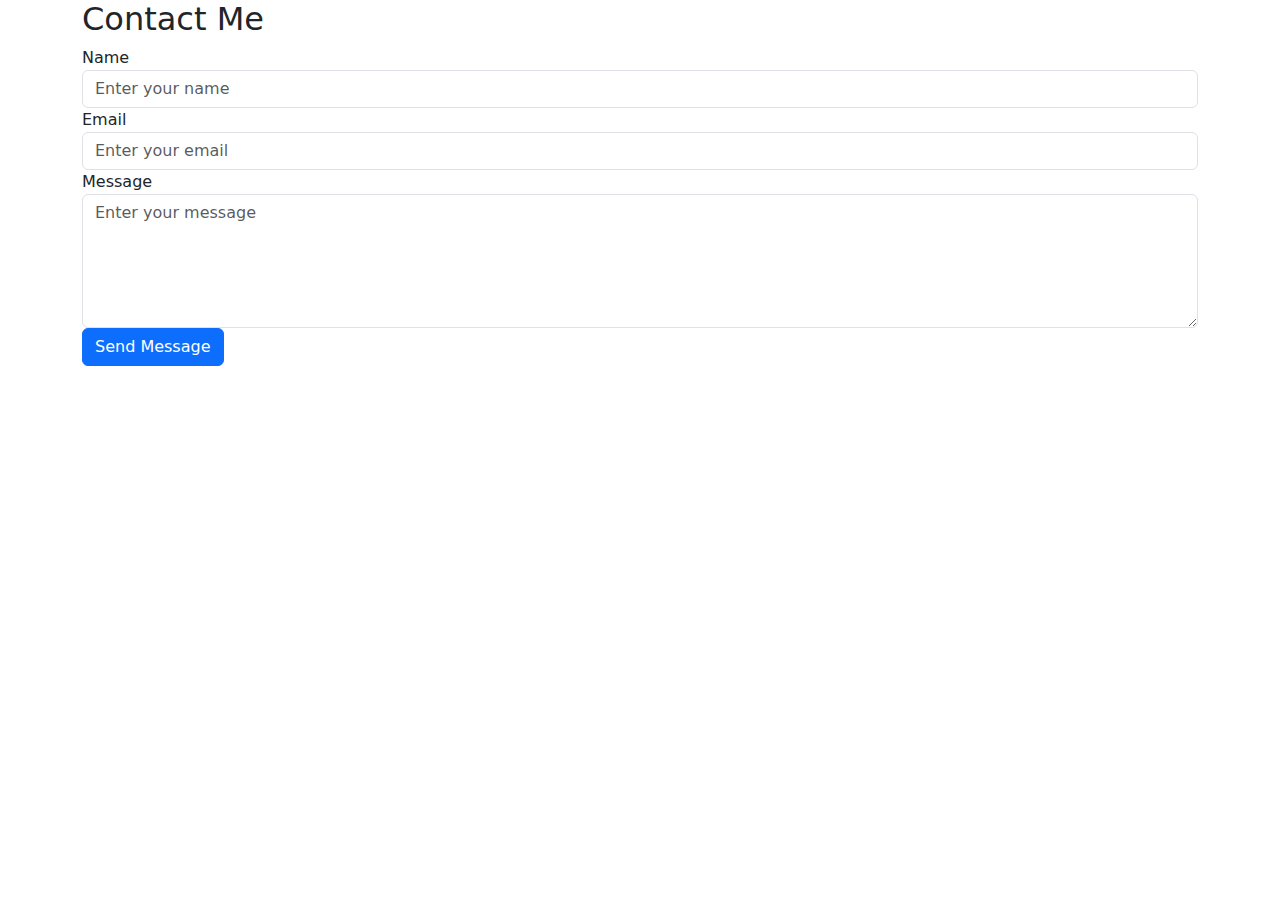
<file: contact.html>
<!DOCTYPE html>
 <html>
    <head>
        <link rel="stylesheet" href="https://cdnjs.cloudflare.com/ajax/libs/twitter-bootstrap/5.3.0/css/bootstrap.min.css">
    </head>
    <body>
        <section id="contact" class="container">
            <h2>Contact Me</h2>
            <form>
              <div class="form-group">
                <label for="name">Name</label>
                <input type="text" class="form-control" id="name" placeholder="Enter your name">
              </div>
              <div class="form-group">
                <label for="email">Email</label>
                <input type="email" class="form-control" id="email" placeholder="Enter your email">
              </div>
              <div class="form-group">
                <label for="message">Message</label>
                <textarea class="form-control" id="message" rows="5" placeholder="Enter your message"></textarea>
              </div>
              <button type="submit" class="btn btn-primary">Send Message</button>
            </form>
          </section>
    </body>
 </html>
</file>
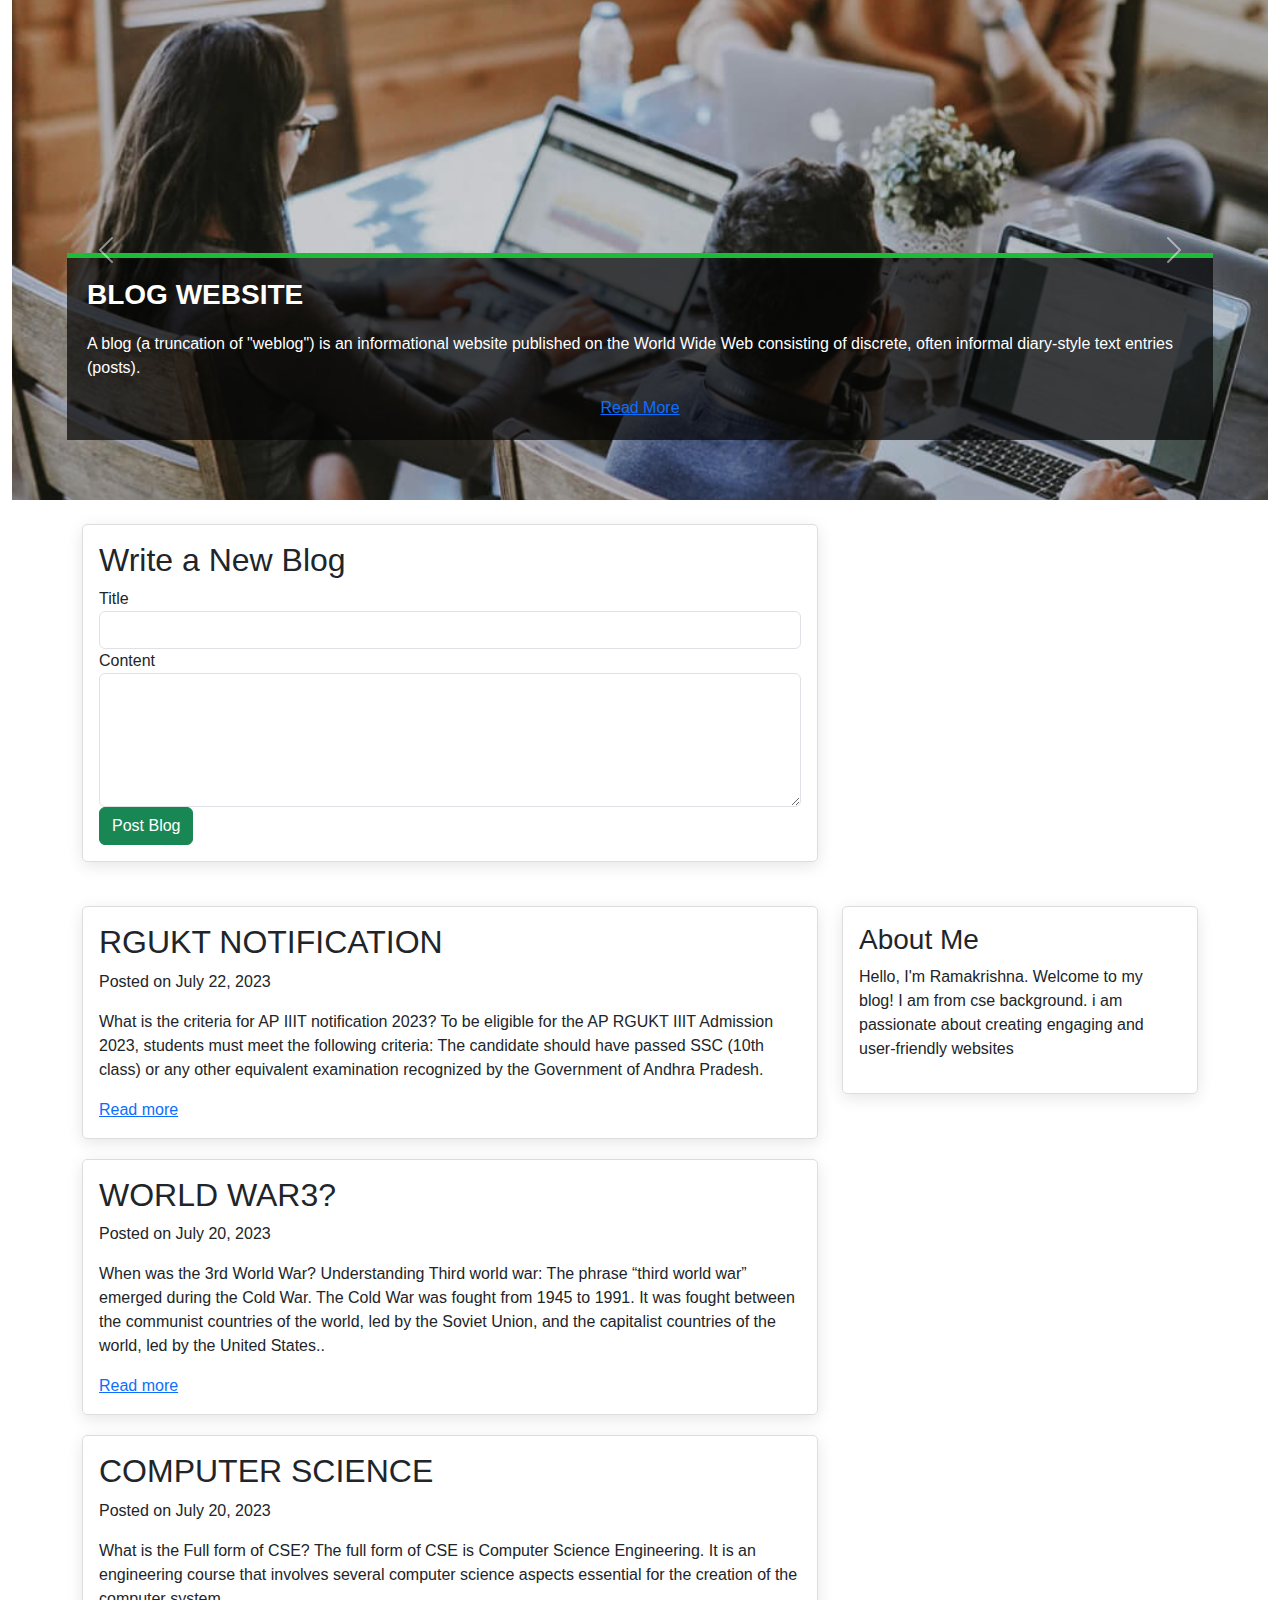
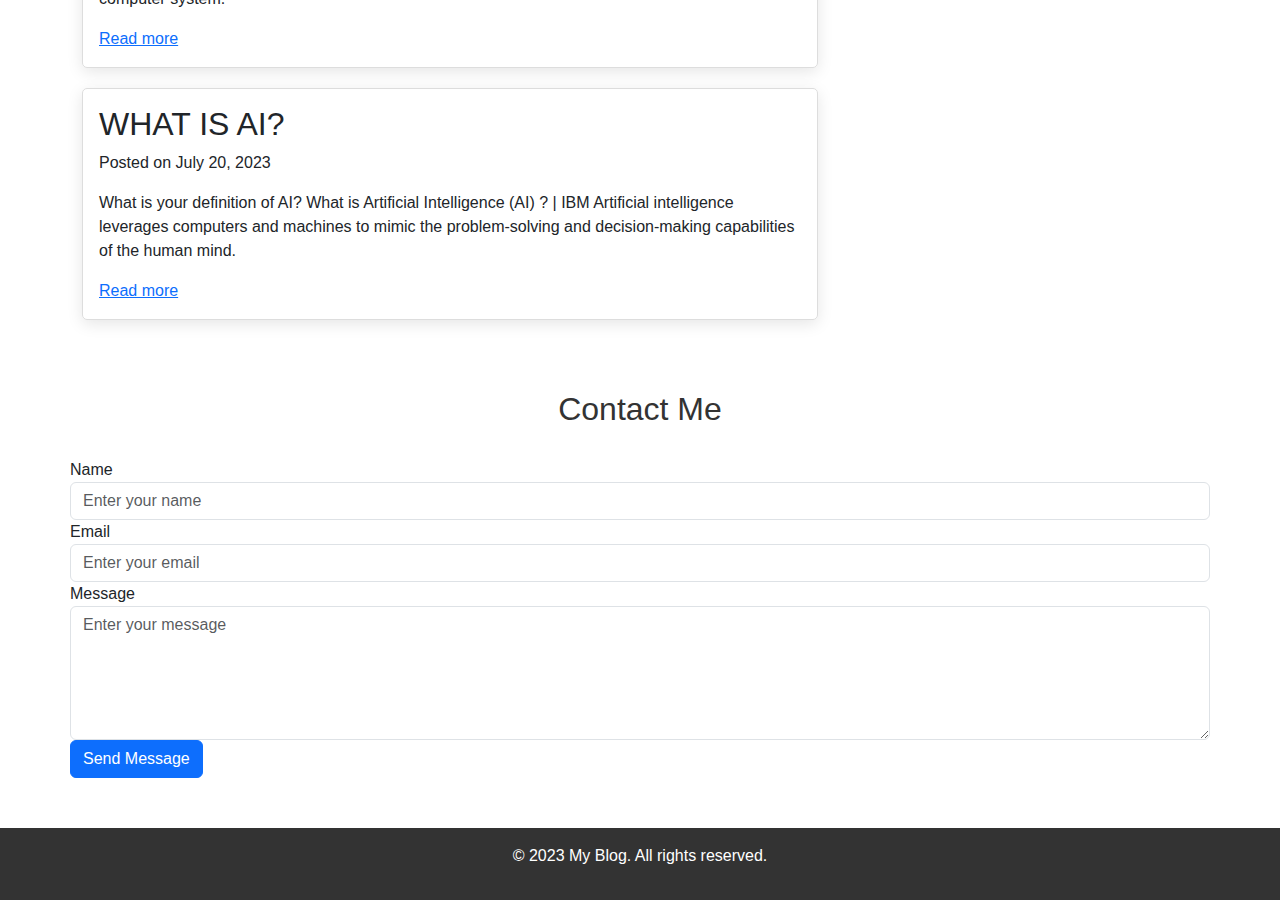
<file: home.html>
<!DOCTYPE html>
<html>
<head>
  <title>Sliding Images Example</title>
  <link rel="stylesheet" href="https://cdnjs.cloudflare.com/ajax/libs/twitter-bootstrap/5.3.0/css/bootstrap.min.css">
  <style>
    .carousel-inner img {
      width: 100%;
      height: 500px;
      object-fit: cover;
    }
    #image-carousel .carousel-container {
  display: flex;
  align-items: flex-end;
  justify-content: center;
  position: absolute;
  bottom: 60px;
  top: 70px;
  left: 55px;
  right: 55px;
}

#image-carousel .carousel-content {
  background: rgba(4, 4, 4, 0.7);
  padding: 20px;
  color: #fff;
  border-top: 5px solid #1bbd36;
}

#image-carousel .carousel-content h2 {
  color: #fff;
  margin-bottom: 20px;
  font-size: 28px;
  font-weight: 700;
}



.post-card {
    padding: 30px;
    margin-bottom: 60px;
    box-shadow: 0 4px 16px rgba(0, 0, 0, 0.1);
}
.post-card:hover {
    transform: scale(1.1);
  
    border-color: #fff;
    border-radius: 10px;
  }
   
body {
  font-family: Arial, sans-serif;
}

header {
  background-color: #333;
  color: #fff;
  text-align: center;
  padding: 1rem;
}

.navbar {
  margin-bottom: 20px;
}

footer {
  background-color: #333;
  color: #fff;
  text-align: center;
  padding: 1rem;
}

.post-card {
  border: 1px solid #ddd;
  border-radius: 5px;
  padding: 1rem;
  margin-bottom: 20px;
}
 /* Contact Section */
 #contact {
    padding: 50px 0;
    background-color: #fff;
  }
  #contact h2 {
    color: #333;
    font-size: 32px;
    text-align: center;
    margin-bottom: 30px;
  }
  </style>
</head>
<body>
  
   <!--NAVIGATION BAR RELATED CODE-->



  
  <!-- Bootstrap JS -->
  <script src="https://cdnjs.cloudflare.com/ajax/libs/twitter-bootstrap/5.0.1/js/bootstrap.bundle.min.js"></script>
  </body>
  
  <!--NAVIGATION BAR RELATED CODE ENDS-->

 

  <section id="home" class="container-fluid">
    <div id="image-carousel" class="carousel slide" data-bs-ride="carousel">
      <div class="carousel-inner">
        <div class="carousel-item active">
          <img src="blog-3.jpg" alt="Image 1">
          <div class="carousel-container">
              <div class="carousel-content animate_animated animate_fadeInUp">
                <h2>BLOG WEBSITE</h2>
                <p>A blog (a truncation of "weblog") is an informational website published on the World Wide Web consisting of discrete, often informal diary-style text entries (posts).</p>
                <div class="text-center"><a href="" class="btn-get-started">Read More</a></div>
              </div>
            </div>
        </div>
        <div class="carousel-item">
          <img src="blog-3.jpg" alt="Image 2">
          <div class="carousel-container">
              <div class="carousel-content animate_animated animate_fadeInUp">
                <h2>BLOG WEBSITE</h2>
                <p>A blog (a truncation of "weblog") is an informational website published on the World Wide Web consisting of discrete, often informal diary-style text entries (posts)..</p>
                <div class="text-center"><a href="" class="btn-get-started">Read More</a></div>
              </div>
            </div>
  
        </div>
        <div class="carousel-item">
          <img src="blog-3.jpg" alt="Image 3">
          <div class="carousel-container">
              <div class="carousel-content animate_animated animate_fadeInUp">
                <h2>BLOG WEBSITE</h2>
                <p>A blog (a truncation of "weblog") is an informational website published on the World Wide Web consisting of discrete, often informal diary-style text entries (posts)..</p>
                <div class="text-center"><a href="" class="btn-get-started">Read More</a></div>
              </div>
            </div>
  
        </div>
        <div class="carousel-item">
          <img src="\blog-3.jpg" alt="Image 4">
          <div class="carousel-container">
              <div class="carousel-content animate_animated animate_fadeInUp">
                <h2>BLOG WEBSITE</h2>
                <p>A blog (a truncation of "weblog") is an informational website published on the World Wide Web consisting of discrete, often informal diary-style text entries (posts).</p>
                <div class="text-center"><a href="" class="btn-get-started">Read More</a></div>
              </div>
            </div>
  
        </div>
        
      <button class="carousel-control-prev" type="button" data-bs-target="#image-carousel" data-bs-slide="prev">
        <span class="carousel-control-prev-icon" aria-hidden="true"></span>
        <span class="visually-hidden">Previous</span>
      </button>
      <button class="carousel-control-next" type="button" data-bs-target="#image-carousel" data-bs-slide="next">
        <span class="carousel-control-next-icon" aria-hidden="true"></span>
        <span class="visually-hidden">Next</span>
      </button>
    </div>
  
    <script src="https://cdnjs.cloudflare.com/ajax/libs/jquery/3.6.0/jquery.min.js"></script>
    <script src="https://cdnjs.cloudflare.com/ajax/libs/twitter-bootstrap/5.3.0/js/bootstrap.bundle.min.js"></script>
  </section>
  
   <!-- Blog Writing Form -->
   <section id="projects" class="container mt-4">
    <div class="row">
      <div class="col-lg-8">
        <div class="post-card">
          <h2>Write a New Blog</h2>
          <form id="blogForm">
            <div class="form-group">
              <label for="blogTitle">Title</label>
              <input type="text" class="form-control" id="blogTitle" required>
            </div>
            <div class="form-group">
              <label for="blogContent">Content</label>
              <textarea class="form-control" id="blogContent" rows="5" required></textarea>
            </div>
            <button type="submit" class="btn btn-success">Post Blog</button>
          </form>
        </div>
      </div>
    </div>
  </section>

  <!-- Blog Posts Section -->
  <div class="container mt-4">
    <div class="row" id="blogPosts">
      <div class="col-lg-8">
        <!-- Existing blog posts (no changes here) -->
        <div class="post-card">
          <h2>RGUKT NOTIFICATION</h2>
          <p>Posted on July 22, 2023</p>
          <p>
            What is the criteria for AP IIIT notification 2023?
To be eligible for the AP RGUKT IIIT Admission 2023, students must meet the following criteria: The candidate should have passed SSC (10th class) or any other equivalent examination recognized by the Government of Andhra Pradesh.
          </p>
          <a href="https://www.rgukt.in/">Read more</a>
        </div>

        <div class="post-card">
            <h2>WORLD WAR3?</h2>
            <p>Posted on July 20, 2023</p>
            <p>When was the 3rd World War?
                Understanding Third world war:
                
                The phrase “third world war” emerged during the Cold War. The Cold War was fought from 1945 to 1991. It was fought between the communist countries of the world, led by the Soviet Union, and the capitalist countries of the world, led by the United States..</p>
            <a href="https://www.rguktn.in/">Read more</a>
          </div>
          <div class="post-card">
              <h2>COMPUTER SCIENCE</h2>
              <p>Posted on July 20, 2023</p>
              <p>
                What is the Full form of CSE? The full form of CSE is Computer Science Engineering. It is an engineering course that involves several computer science aspects essential for the creation of the computer system.
              </p>
              <a href="https://www.rgukt.in/">Read more</a>
            </div>
  
            <div class="post-card">
              <h2>WHAT IS AI?</h2>
              <p>Posted on July 20, 2023</p>
              <p>
                What is your definition of AI?
                What is Artificial Intelligence (AI) ? | IBM
                Artificial intelligence leverages computers and machines to mimic the problem-solving and decision-making capabilities of the human mind.
              </p>
              <a href="https://www.rguktn.in/">Read more</a>
            </div>
    
      </div>
      <div class="col-lg-4">
        <!-- Sidebar content goes here -->
        <div class="post-card">
          <h3>About Me</h3>
          <p>Hello, I'm Ramakrishna. Welcome to my blog! I am from cse background.  i am passionate about creating engaging and user-friendly websites</p>
        </div>

        <!-- Add more sidebar content here -->

      </div>
    </div>
  </div>

  <!-- ... Your existing footer code ... -->

  <!-- JavaScript code -->
  <script src="https://cdnjs.cloudflare.com/ajax/libs/jquery/3.6.0/jquery.min.js"></script>
  <script src="https://cdnjs.cloudflare.com/ajax/libs/twitter-bootstrap/5.3.0/js/bootstrap.bundle.min.js"></script>
  <script>
    // JavaScript code for handling the form submission
    $(document).ready(function() {
      $("#blogForm").submit(function(event) {
        event.preventDefault();

        // Get the values from the form
        const title = $("#blogTitle").val();
        const content = $("#blogContent").val();

        // Create a new blog post
        const newBlogPost = `
          <div class="post-card">
            <h2>${title}</h2>
            <p>Posted on ${new Date().toLocaleDateString()}</p>
            <p>${content}</p>
            <a href="#">Read more</a>
          </div>
        `;

        // Append the new blog post to the existing blog posts
        $("#blogPosts").append(newBlogPost);

        // Clear the form inputs
        $("#blogTitle").val("");
        $("#blogContent").val("");
      });
    });
  </script>
   <!-- Contact Section -->
   <section id="contact" class="container">
    <h2>Contact Me</h2>
    <form>
      <div class="form-group">
        <label for="name">Name</label>
        <input type="text" class="form-control" id="name" placeholder="Enter your name">
      </div>
      <div class="form-group">
        <label for="email">Email</label>
        <input type="email" class="form-control" id="email" placeholder="Enter your email">
      </div>
      <div class="form-group">
        <label for="message">Message</label>
        <textarea class="form-control" id="message" rows="5" placeholder="Enter your message"></textarea>
      </div>
      <button type="submit" class="btn btn-primary">Send Message</button>
    </form>
  </section>
  <footer>
    <p>&copy; 2023 My Blog. All rights reserved.</p>
  </footer>
</body>
</html>
</html>
</file>
